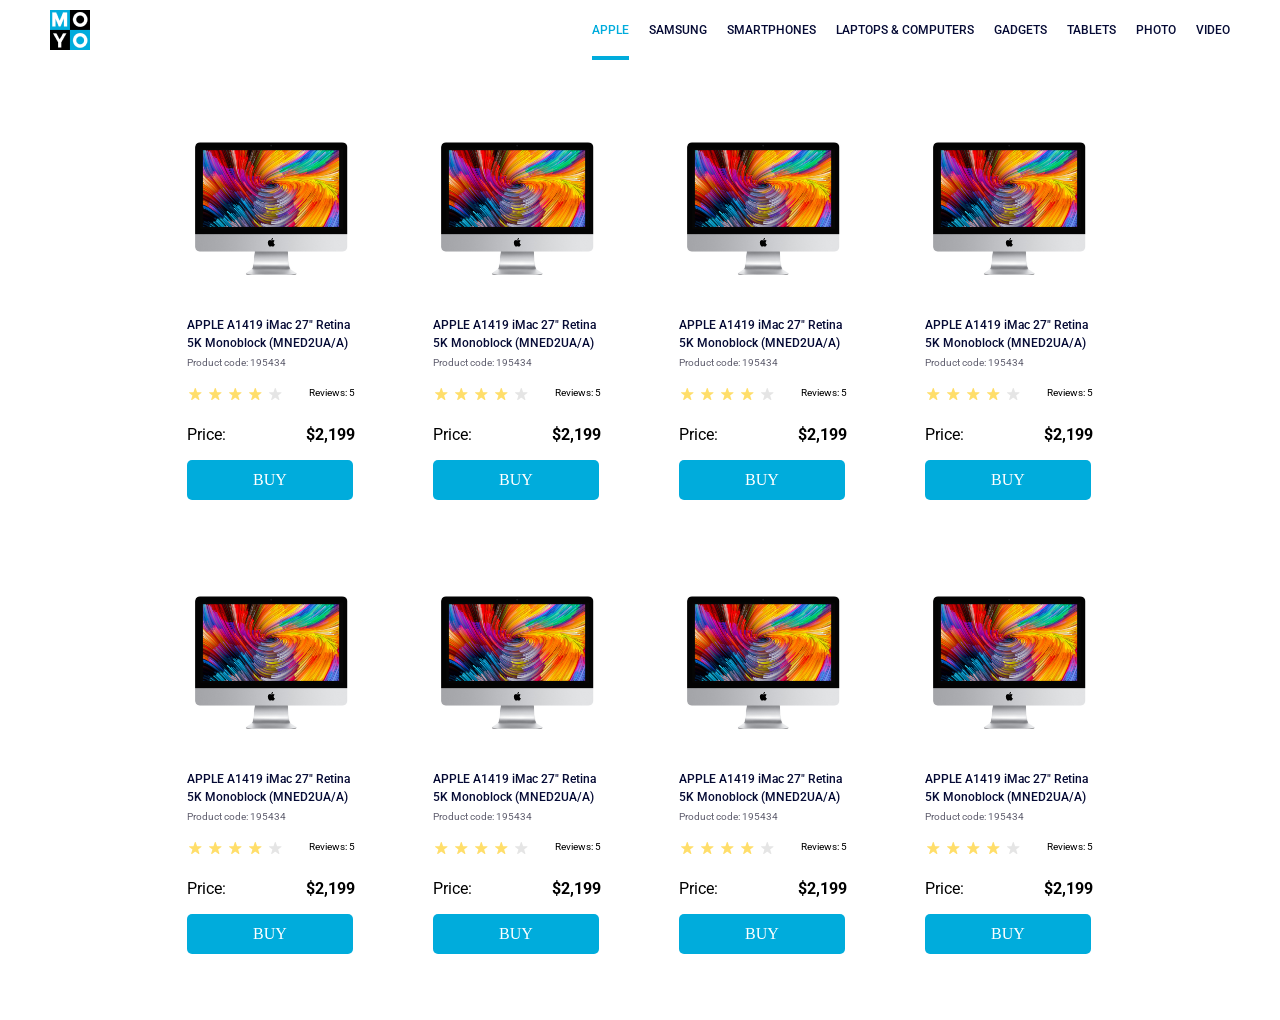
<file: index.html>
<!doctype html><html lang="en"><head><meta charset="UTF-8"><meta name="viewport" content="width=device-width, initial-scale=1.0"><title>Catalog</title><link rel="preconnect" href="https://fonts.gstatic.com"><link href="https://fonts.googleapis.com/css2?family=Roboto:wght@400;500;700&display=swap" rel="stylesheet"><link rel="stylesheet" href="Index.9ae4efce.css"><link href="https://fonts.googleapis.com/css2?family=Roboto:wght@500&display=swap" rel="stylesheet"></head><body> <header class="header"> <div class="header__logo"> <a href="#" class="logotyp"> <img src="logo.6c938e44.png" alt="moyo"> </a> </div> <ul class="header__list"> <li class="links"> <a href="#" class="links__is-active"> Apple </a> </li> <li class="links"> <a href="#" class="links__href"> Samsung </a> </li> <li class="links"> <a href="#" class="links__href"> Smartphones </a> </li> <li class="links"> <a href="#" data-qa="nav-hover" class="links__href"> Laptops & Computers </a> </li> <li class="links"> <a href="#" class="links__href"> Gadgets </a> </li> <li class="links"> <a href="#" class="links__href"> Tablets </a> </li> <li class="links"> <a href="#" class="links__href"> Photo </a> </li> <li class="links"> <a href="#" class="links__href"> Video </a> </li> </ul> </header> <main class="main"> <div class="card" data-qa="card"> <div class="card__image"></div> <div class="card__text"> APPLE A1419 iMac 27" Retina 5K Monoblock (MNED2UA/A) </div> <div class="card__productCode">Product code: 195434</div> <div class="card__rate"> <div class="stars"> <div class="stars__star"></div> <div class="stars__star"></div> <div class="stars__star"></div> <div class="stars__star"></div> <div class="stars__star"></div> </div> <div class="card__rate-reviews">Reviews: 5</div> </div> <div class="card__price"> <div class="card__price-price">Price:</div> <div class="card__price-dolars">$2,199</div> </div> <div class="card__buy"> <a class="card__buy-buy" data-qa="card-hover" href="#"> BUY </a> </div> </div> <div class="card"> <div class="card__image"></div> <div class="card__text"> APPLE A1419 iMac 27" Retina 5K Monoblock (MNED2UA/A) </div> <div class="card__productCode">Product code: 195434</div> <div class="card__rate"> <div class="stars"> <div class="stars__star"></div> <div class="stars__star"></div> <div class="stars__star"></div> <div class="stars__star"></div> <div class="stars__star"></div> </div> <div class="card__rate-reviews">Reviews: 5</div> </div> <div class="card__price"> <div class="card__price-price">Price:</div> <div class="card__price-dolars">$2,199</div> </div> <div class="card__buy"> <a class="card__buy-buy" href="#"> BUY </a> </div> </div> <div class="card"> <div class="card__image"></div> <div class="card__text"> APPLE A1419 iMac 27" Retina 5K Monoblock (MNED2UA/A) </div> <div class="card__productCode">Product code: 195434</div> <div class="card__rate"> <div class="stars"> <div class="stars__star"></div> <div class="stars__star"></div> <div class="stars__star"></div> <div class="stars__star"></div> <div class="stars__star"></div> </div> <div class="card__rate-reviews">Reviews: 5</div> </div> <div class="card__price"> <div class="card__price-price">Price:</div> <div class="card__price-dolars">$2,199</div> </div> <div class="card__buy"> <a class="card__buy-buy" href="#"> BUY </a> </div> </div> <div class="card"> <div class="card__image"></div> <div class="card__text"> APPLE A1419 iMac 27" Retina 5K Monoblock (MNED2UA/A) </div> <div class="card__productCode">Product code: 195434</div> <div class="card__rate"> <div class="stars"> <div class="stars__star"></div> <div class="stars__star"></div> <div class="stars__star"></div> <div class="stars__star"></div> <div class="stars__star"></div> </div> <div class="card__rate-reviews">Reviews: 5</div> </div> <div class="card__price"> <div class="card__price-price">Price:</div> <div class="card__price-dolars">$2,199</div> </div> <div class="card__buy"> <a class="card__buy-buy" href="#"> BUY </a> </div> </div> <div class="card"> <div class="card__image"></div> <div class="card__text"> APPLE A1419 iMac 27" Retina 5K Monoblock (MNED2UA/A) </div> <div class="card__productCode">Product code: 195434</div> <div class="card__rate"> <div class="stars"> <div class="stars__star"></div> <div class="stars__star"></div> <div class="stars__star"></div> <div class="stars__star"></div> <div class="stars__star"></div> </div> <div class="card__rate-reviews">Reviews: 5</div> </div> <div class="card__price"> <div class="card__price-price">Price:</div> <div class="card__price-dolars">$2,199</div> </div> <div class="card__buy"> <a class="card__buy-buy" href="#"> BUY </a> </div> </div> <div class="card"> <div class="card__image"></div> <div class="card__text"> APPLE A1419 iMac 27" Retina 5K Monoblock (MNED2UA/A) </div> <div class="card__productCode">Product code: 195434</div> <div class="card__rate"> <div class="stars"> <div class="stars__star"></div> <div class="stars__star"></div> <div class="stars__star"></div> <div class="stars__star"></div> <div class="stars__star"></div> </div> <div class="card__rate-reviews">Reviews: 5</div> </div> <div class="card__price"> <div class="card__price-price">Price:</div> <div class="card__price-dolars">$2,199</div> </div> <div class="card__buy"> <a class="card__buy-buy" href="#"> BUY </a> </div> </div> <div class="card"> <div class="card__image"></div> <div class="card__text"> APPLE A1419 iMac 27" Retina 5K Monoblock (MNED2UA/A) </div> <div class="card__productCode">Product code: 195434</div> <div class="card__rate"> <div class="stars"> <div class="stars__star"></div> <div class="stars__star"></div> <div class="stars__star"></div> <div class="stars__star"></div> <div class="stars__star"></div> </div> <div class="card__rate-reviews">Reviews: 5</div> </div> <div class="card__price"> <div class="card__price-price">Price:</div> <div class="card__price-dolars">$2,199</div> </div> <div class="card__buy"> <a class="card__buy-buy" href="#"> BUY </a> </div> </div> <div class="card"> <div class="card__image"></div> <div class="card__text"> APPLE A1419 iMac 27" Retina 5K Monoblock (MNED2UA/A) </div> <div class="card__productCode">Product code: 195434</div> <div class="card__rate"> <div class="stars"> <div class="stars__star"></div> <div class="stars__star"></div> <div class="stars__star"></div> <div class="stars__star"></div> <div class="stars__star"></div> </div> <div class="card__rate-reviews">Reviews: 5</div> </div> <div class="card__price"> <div class="card__price-price">Price:</div> <div class="card__price-dolars">$2,199</div> </div> <div class="card__buy"> <a class="card__buy-buy" href="#"> BUY </a> </div> </div> </main> </body></html>
</file>
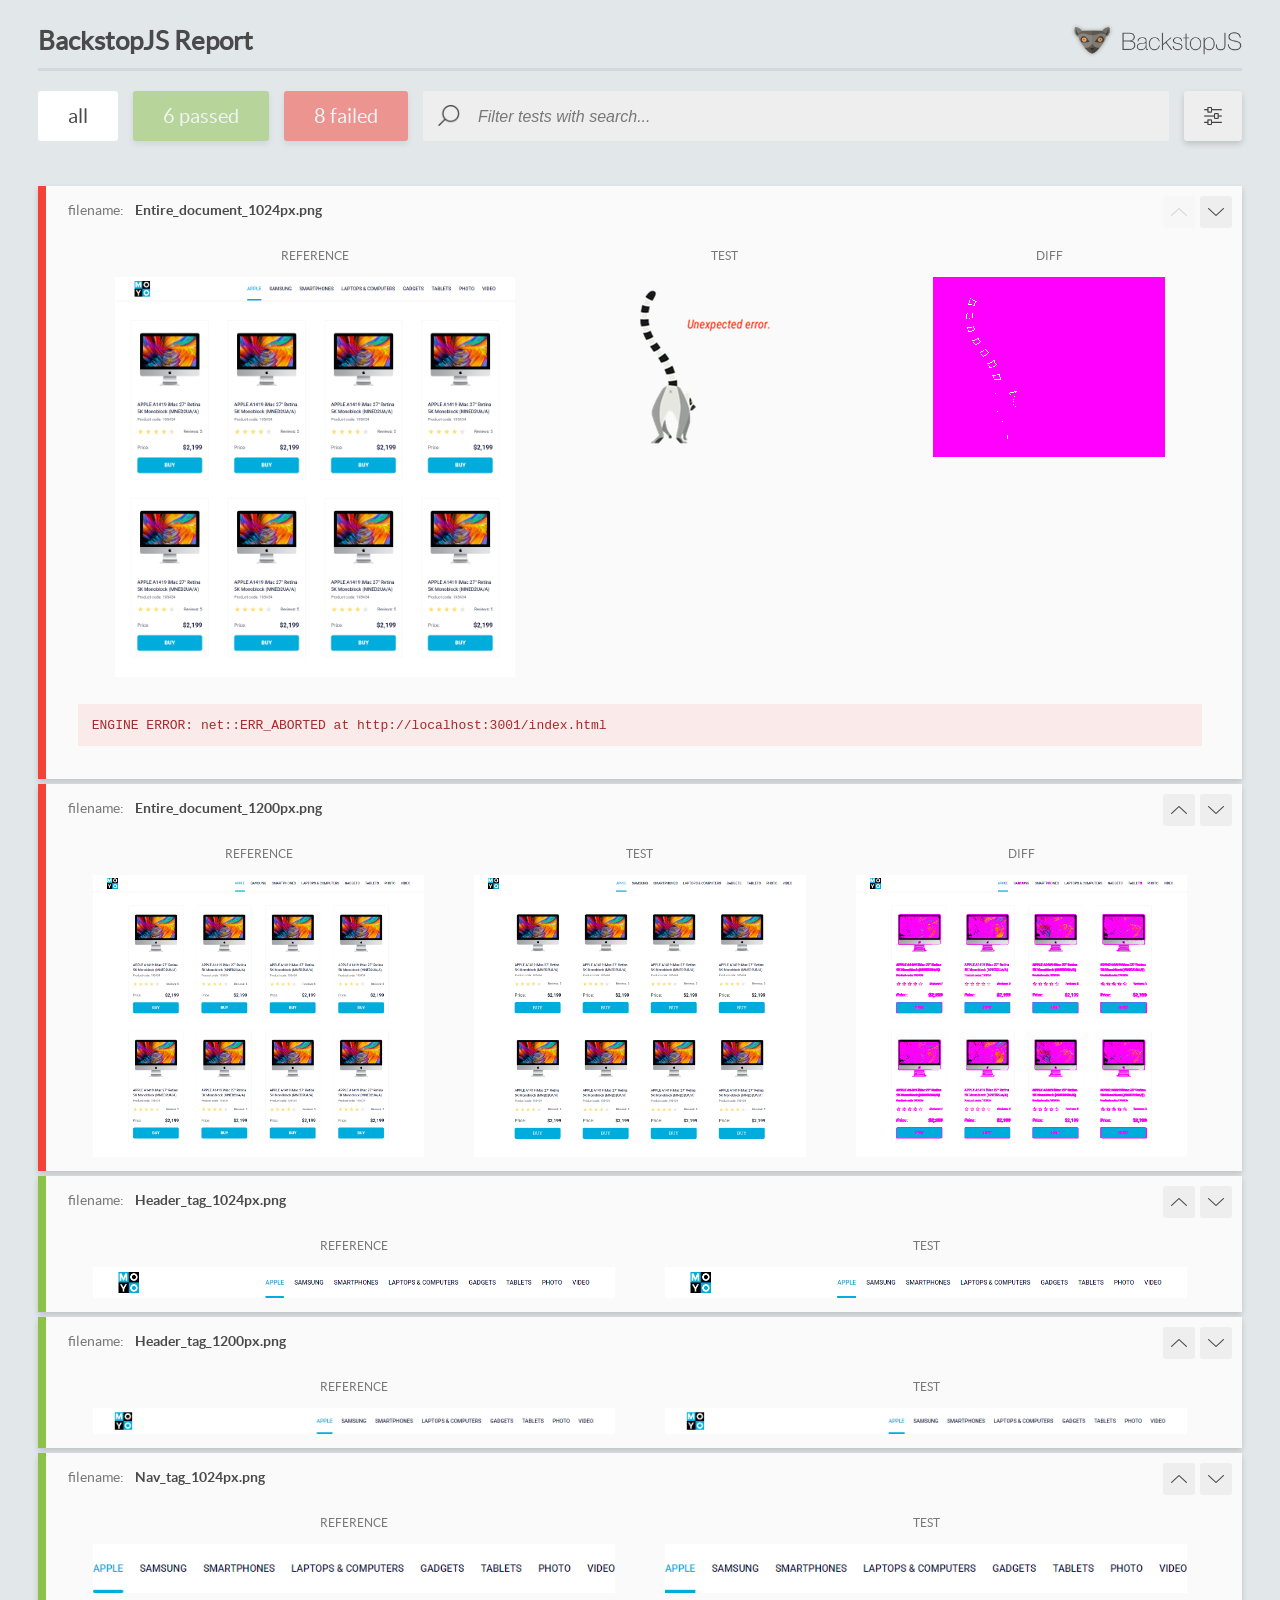
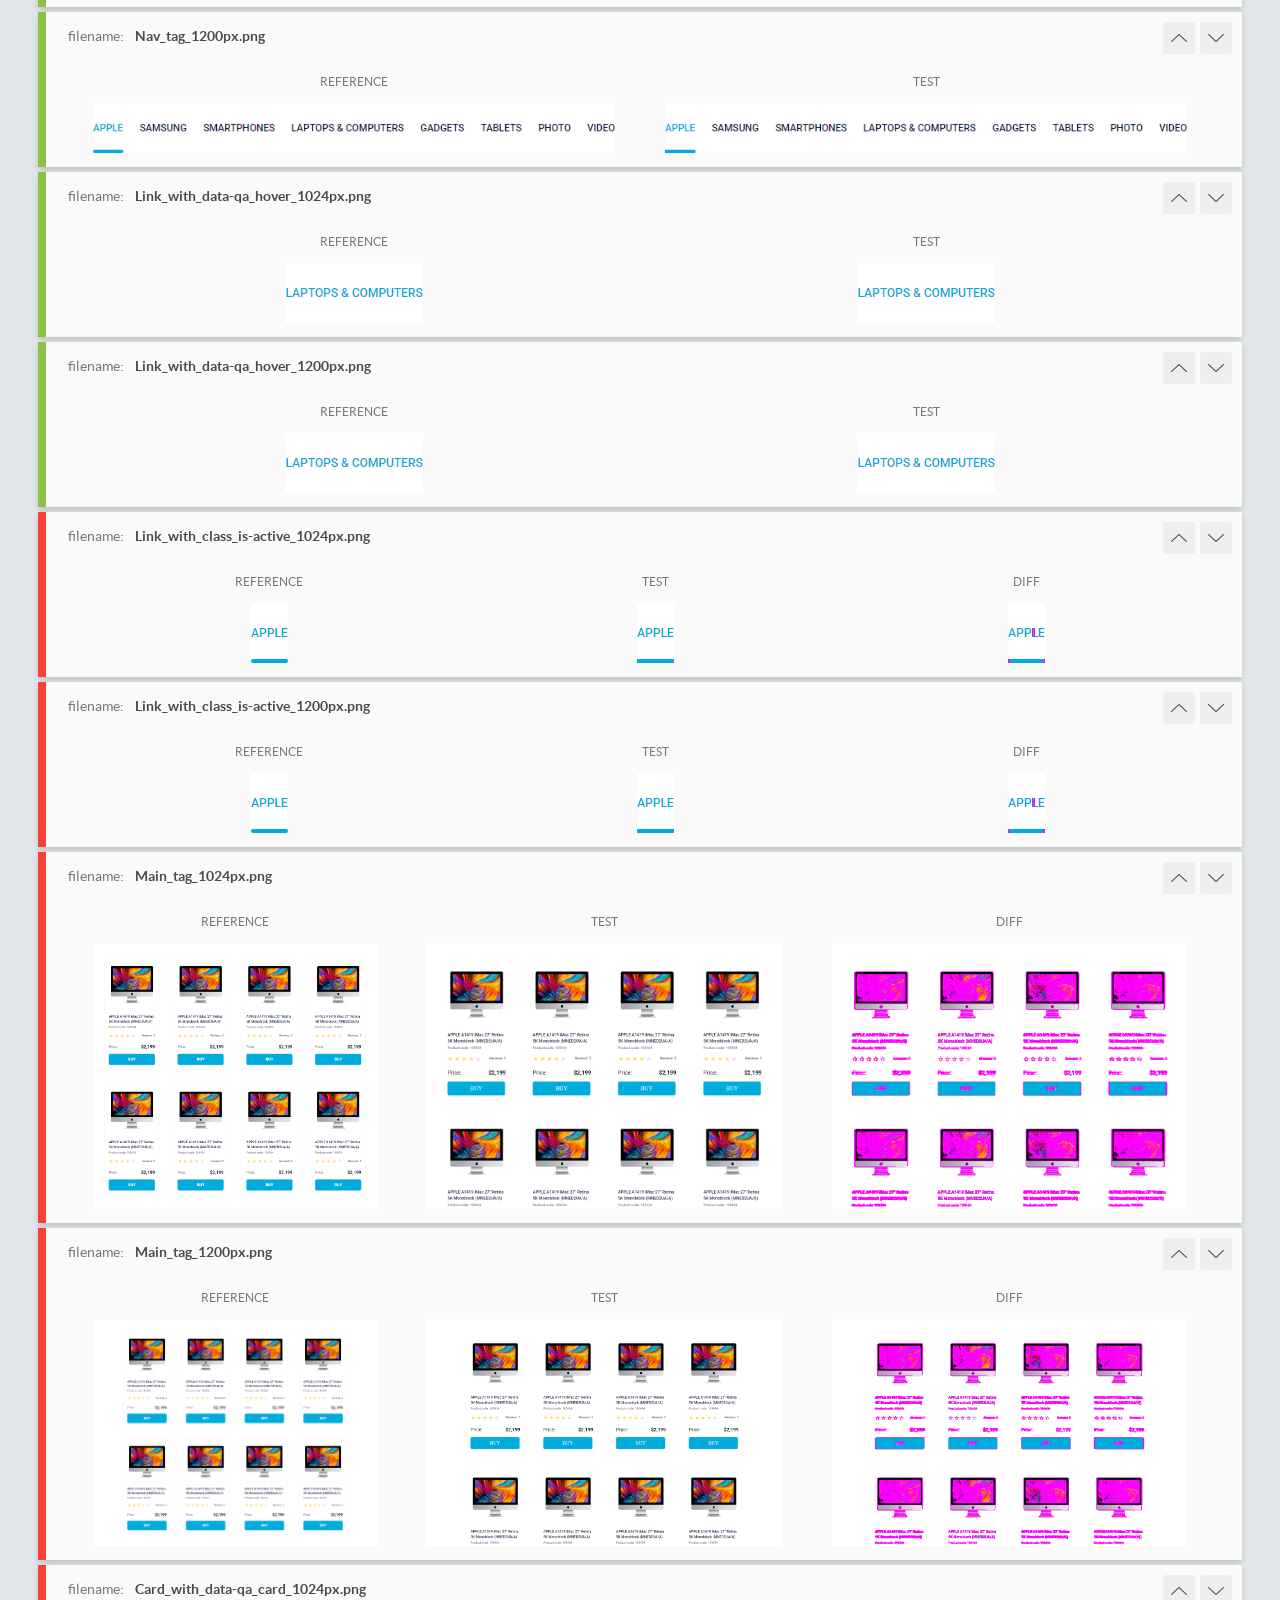
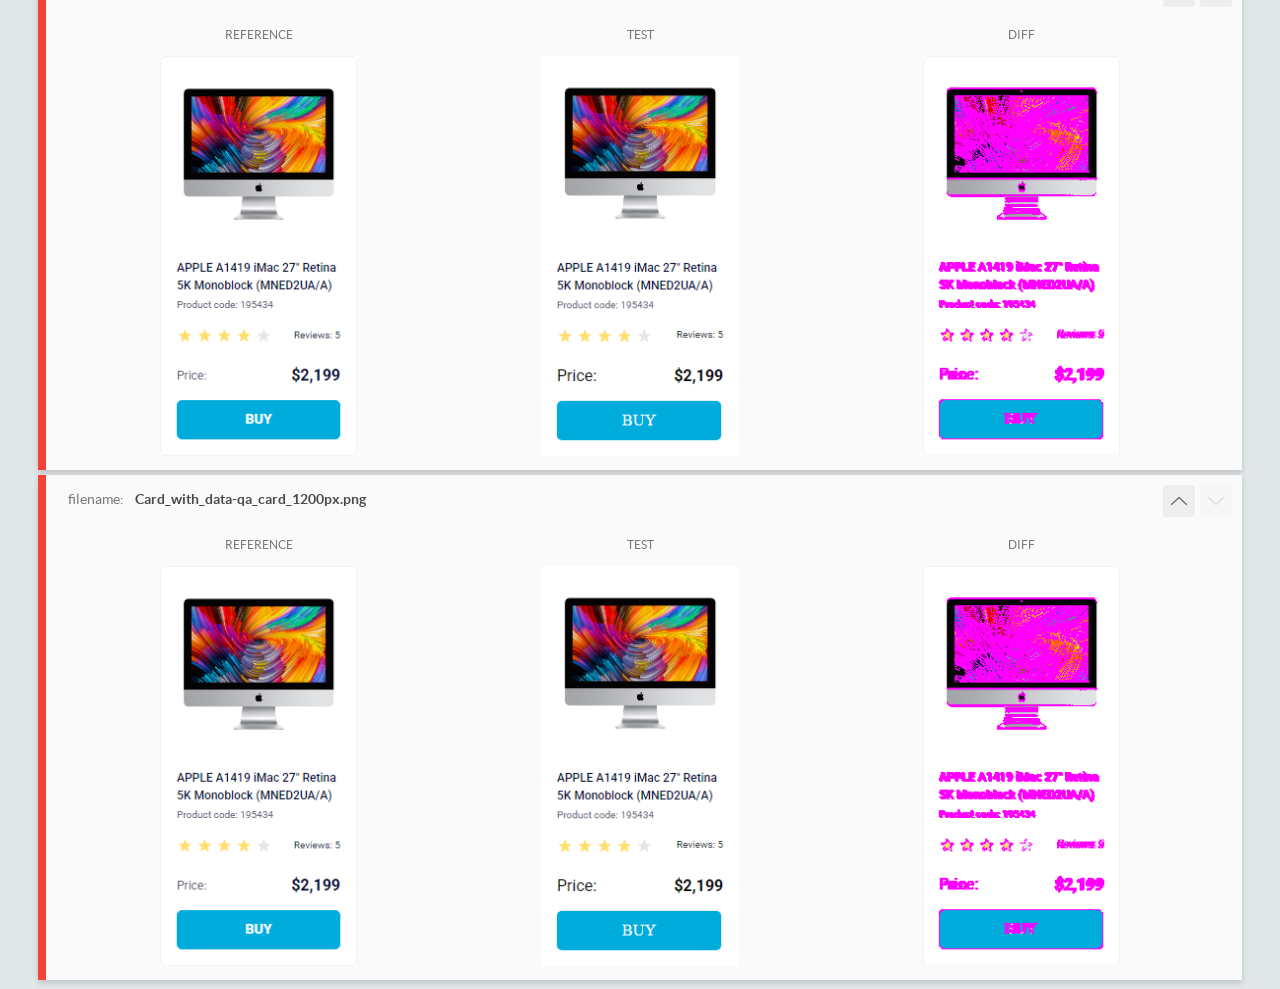
<file: report/html_report/index.html>
<!DOCTYPE html>
<html>
  <head>
    <meta charset="utf-8">
    <!-- Disable Cache -->
    <meta http-equiv="Cache-Control" content="no-cache, no-store, must-revalidate">
    <meta http-equiv="Pragma" content="no-cache">
    <meta http-equiv="Expires" content="0">

    <title>BackstopJS Report</title>

    <style>
      @font-face {
          font-family: 'latoregular';
          src: url('./assets/fonts/lato-regular-webfont.woff2') format('woff2'),
              url('./assets/fonts/lato-regular-webfont.woff') format('woff');
          font-weight: 400;
          font-style: normal;
      }
      @font-face {
          font-family: 'latobold';
          src: url('./assets/fonts/lato-bold-webfont.woff2') format('woff2'),
              url('./assets/fonts/lato-bold-webfont.woff') format('woff');
          font-weight: 700;
          font-style: normal;
      }

      .ReactModal__Body--open {
          overflow: hidden;
      }
      .ReactModal__Body--open .header {
        display: none;
      }

    </style>
  </head>
  <body style="background-color: #E2E7EA">
    <div id="root">

    </div>
    <script>
      function report (report) { // eslint-disable-line no-unused-vars
        window.tests = report;
      }
    </script>
    <script src="config.js"></script>
    <script src="index_bundle.js"></script>
  </body>
</html>
</file>
<file: Index.9ae4efce.css>
.main{display:grid;grid-template-columns:repeat(1,200px);gap:48px 46px;justify-content:center;padding:50px 40px}@media (min-width:488px){.main{grid-template-columns:repeat(2,200px)}}@media (min-width:768px){.main{grid-template-columns:repeat(3,200px)}}@media (min-width:1024px){.main{grid-template-columns:repeat(4,200px)}}.stars{display:flex;justify-content:space-between}.stars__star{background-image:url(star.5b4179dc.svg);width:16px;height:16px;background-position:50%;background-repeat:no-repeat}.stars__star:not(:last-of-type){background-image:url(star-active.6aab7e7e.svg);margin-right:4px}.card{align-items:center;transition:transform .3s}.card:hover{transform:scale(1.2)}.card__buy-buy{margin:16px;width:166px;height:40px;background-color:#00acdc;border-radius:5px;display:flex;align-items:center;justify-content:center;color:#fff;text-transform:uppercase;text-decoration:none;transition-duration:all .3s}.card__buy-buy:hover{background-color:#fff;border:1px solid #00acdc;color:#00acdc}.card__image{background-image:url(imac.2690641a.jpeg);background-size:contain;background-repeat:no-repeat;height:134px;width:160px;margin:32px 20px 0}.card__price{margin:24px 16px 0;display:flex;justify-content:space-between}.card__price-price{font-weight:400}.card__price-dolars,.card__price-price{font-family:Roboto,sans-serif;font-size:16px;line-height:18px}.card__price-dolars{font-weight:700}.card__productCode{font-family:Roboto,sans-serif;font-weight:400;font-size:10px;line-height:14px;color:#616070;margin:4px 16px 0}.card__rate{margin:16px 16px 0;display:flex;justify-content:space-between}.card__rate-reviews{font-family:Roboto,sans-serif;font-weight:400;font-size:10px;line-height:14px}.card__text{display:flex;justify-content:center;align-items:center;font-size:12px;font-family:Roboto,sans-serif;font-weight:500;line-height:18px;margin:40px 16px 0;width:166px;color:#060b35;transition:color .3s}.card:hover .card__text{color:#34568b}body{margin:0;height:100vh}.header{display:flex;justify-content:space-between;padding:0 50px;align-items:center;height:60px}.header__logo{height:40px}.header__list{display:flex;margin:0;padding-inline-start:0}.links{display:flex;text-transform:uppercase;list-style:none}.links:not(:first-child){margin-left:20px}.links__href{color:#060b35;font-size:12px;font-family:Roboto,sans-serif;letter-spacing:0;font-weight:500;text-decoration:none;height:60px;display:flex;align-items:center;transition-duration:.3s}.links__href:hover{color:#00acdc}.links__is-active{font-size:12px;letter-spacing:0;line-height:100%;font-family:Roboto,sans-serif;font-weight:500;color:#00acdc;position:relative;text-decoration:none;display:flex;align-items:center;transition-duration:.3s}.links__is-active:hover{color:#00acdc}.links__is-active:after{position:absolute;content:"";width:100%;height:4px;background-color:#00acdc;bottom:0;left:0}
/*# sourceMappingURL=Index.9ae4efce.css.map */
</file>
